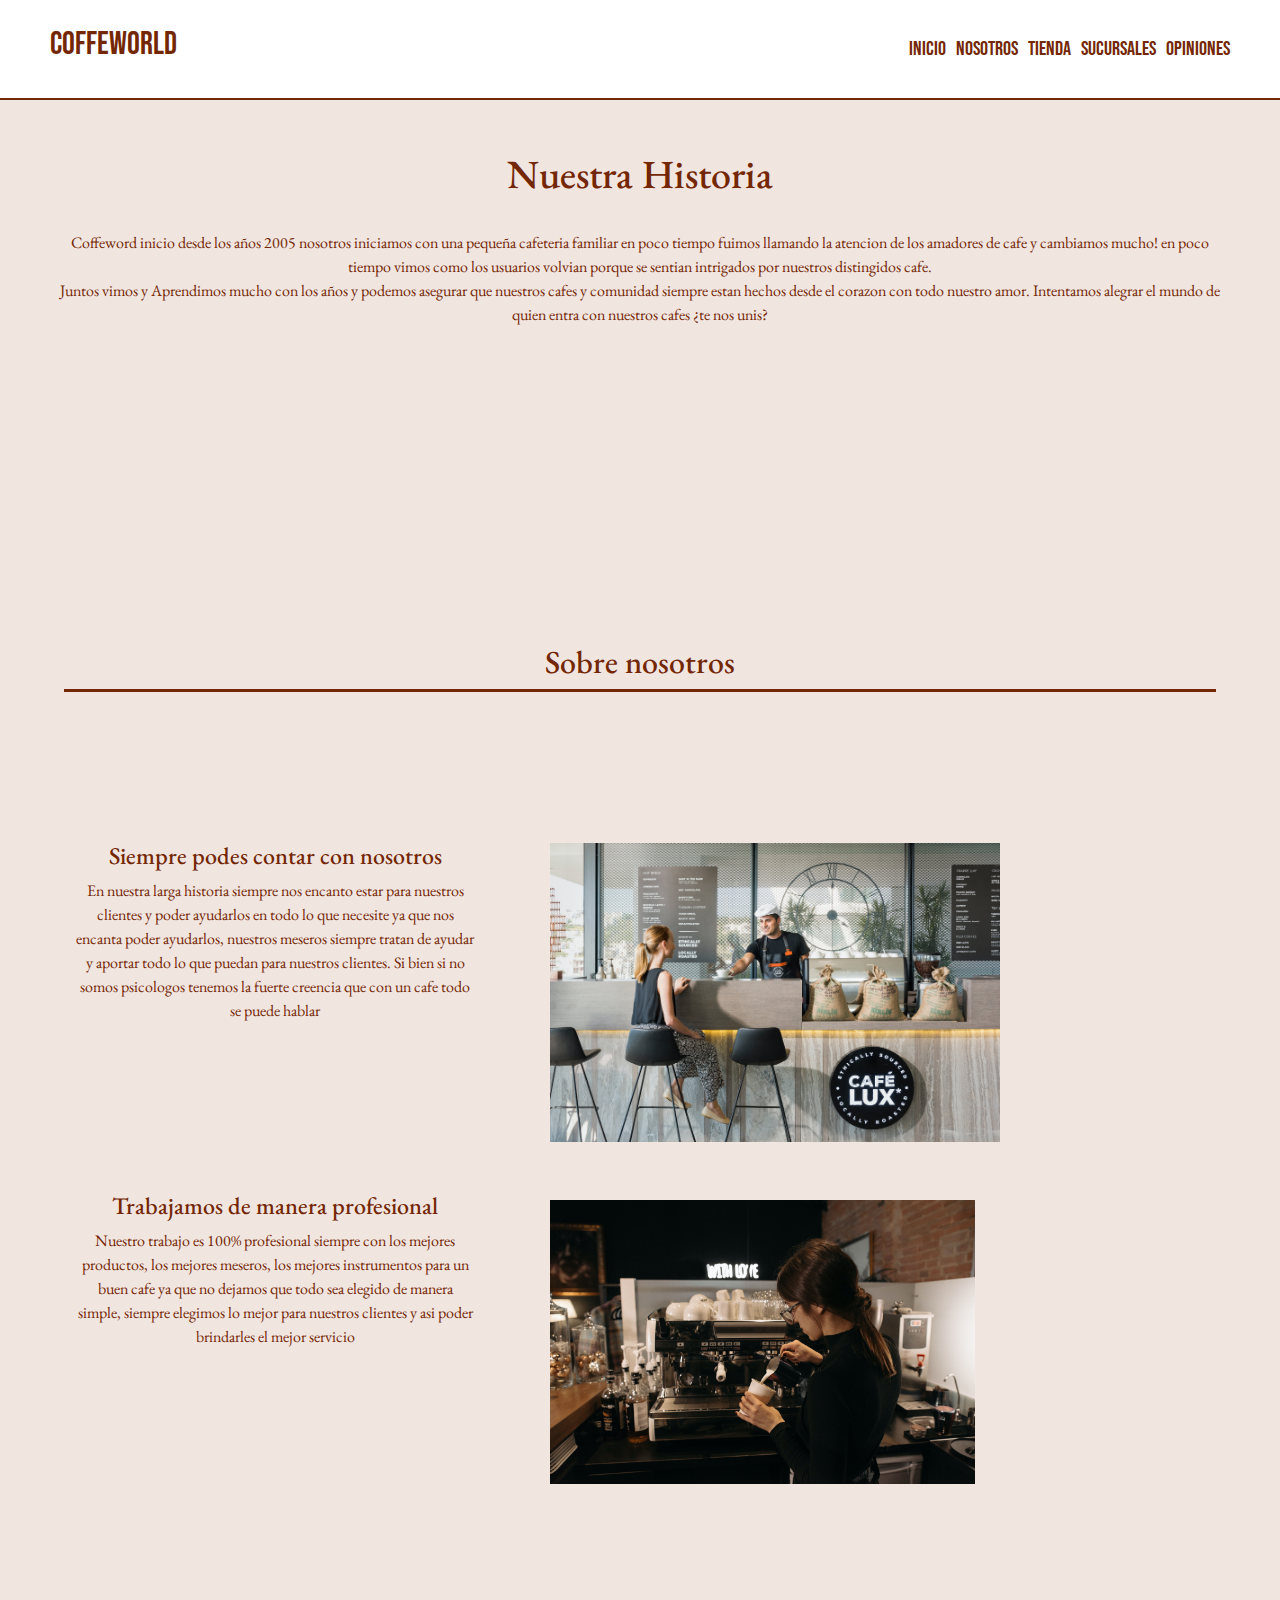
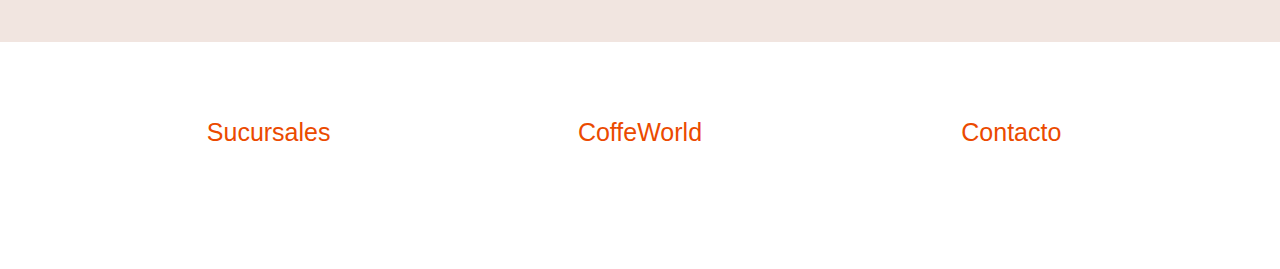
<file: nosotros.html>
<!DOCTYPE html>
<html lang="en">
<head>
    <meta charset="UTF-8">
    <meta http-equiv="X-UA-Compatible" content="IE=edge">
    <meta name="viewport" content="width=device-width, initial-scale=1.0">
          <!--------------CSSTBOOTSTRAP----------------------->
    <link rel="stylesheet" href="https://cdn.jsdelivr.net/npm/bootstrap@4.6.1/dist/css/bootstrap.min.css" integrity="sha384-zCbKRCUGaJDkqS1kPbPd7TveP5iyJE0EjAuZQTgFLD2ylzuqKfdKlfG/eSrtxUkn" crossorigin="anonymous">
    <script src="https://cdn.jsdelivr.net/npm/bootstrap@4.6.1/dist/js/bootstrap.bundle.min.js" integrity="sha384-fQybjgWLrvvRgtW6bFlB7jaZrFsaBXjsOMm/tB9LTS58ONXgqbR9W8oWht/amnpF" crossorigin="anonymous"></script>
    <link rel="stylesheet" href="bootstrap/bootstrap-4.6.1-dist/css/bootstrap.css">
          <!--------------CSS----------------------->
          <link rel="stylesheet" href="estilos/main.css">
          <!--------------TIPOGRAFIAS----------------------->
    <link rel="preconnect" href="https://fonts.googleapis.com">
    <link rel="preconnect" href="https://fonts.gstatic.com" crossorigin>
    <link href="https://fonts.googleapis.com/css2?family=Bebas+Neue&display=swap" rel="stylesheet">
    <link rel="preconnect" href="https://fonts.googleapis.com">
    <link rel="preconnect" href="https://fonts.gstatic.com" crossorigin>
    <link href="https://fonts.googleapis.com/css2?family=Lato&display=swap" rel="stylesheet">
    <link rel="preconnect" href="https://fonts.googleapis.com">
    <link rel="preconnect" href="https://fonts.gstatic.com" crossorigin>
    <link href="https://fonts.googleapis.com/css2?family=EB+Garamond:wght@500&display=swap" rel="stylesheet">
    <title>CoffeWorld</title>
</head>
<body>
        <!----CABECERA-------->
        <header class="header__all">
            <div class="header__logo">
                <h2>CoffeWorld</h2>
            </div>
            <nav class="header__nav">
                <ul class="header__ul">
                    <li><a href="index.html">Inicio</a></li>
                    <li><a href="#">Nosotros</a></li>
                    <li><a href="tienda.html">Tienda</a></li>
                    <li><a href="sucursales.html">Sucursales</a></li>
                    <li><a href="opinion.html">Opiniones</a></li>
                </ul>
            </nav>
        </header>
               <!----MAIN-------->
               <main class="main__all">
                     <!-----------SEC1-------------->
                   <section class="secFirst__allNO">
                      <div class="secFirst__HistoriaNO">
                          <h1>Nuestra Historia</h1>
                          <div class="secall__lineaNO"></div>
                          <p>Coffeword inicio desde los años 2005 nosotros iniciamos con una pequeña cafeteria familiar en poco tiempo fuimos llamando la atencion de los amadores de cafe y cambiamos mucho! en poco tiempo vimos como los usuarios volvian porque se sentian intrigados por nuestros distingidos cafe.<br> Juntos vimos y Aprendimos mucho con los años y podemos asegurar que nuestros cafes y comunidad siempre estan hechos desde el corazon con todo nuestro amor.  Intentamos alegrar el mundo de quien entra con nuestros cafes ¿te nos unis?</p>
                          <div class="secFirst__li" ></div>
                      </div>
                      
           
                </section> 
    
                   <!-----------SEC2-------------->
                   <section class="secTwo__allNO">
                    <div class="sectwo__tituloNO">
                        <h2>Sobre nosotros</h2>
                        <div class="secall__linea"></div>
                    </div>

                       <div class="secTwo__galeriaNO">
                            <div class="secTwo__Gitem1NO">
                                <h4>Siempre podes contar con nosotros</h4>
                                <p>En nuestra larga historia siempre nos encanto estar para nuestros clientes y poder ayudarlos en todo lo que necesite ya que nos encanta poder ayudarlos, nuestros meseros siempre tratan de ayudar y aportar todo lo que puedan para nuestros clientes. Si bien si no somos psicologos tenemos la fuerte creencia que con un cafe todo se puede hablar </p>
                            </div>
                             <div class="secTwo__Gitem1IMGNO"></div>
                             <div class="secTwo__Gitem2NO">
                                <h4>Trabajamos de manera profesional</h4>
                                <p>Nuestro trabajo es 100% profesional siempre con los mejores productos, los mejores meseros, los mejores instrumentos para un buen cafe ya que no dejamos que todo sea elegido de manera simple, siempre elegimos lo mejor para nuestros clientes y asi poder brindarles el mejor servicio  </p>
                            </div>
                             <div class="secTwo__Gitem3IMGNO"></div>
                           
                             
                        </div>
                   </section>


                      <!-----------SEC3-------------->
                </main>

                 <!----------FOOTER-------------> 
             <footer class="footer__all">
                <div class="footer__centro  footer__ubicacion">
                    <h4>Sucursales</h4>
                    <p>calle falsa 123</p>
                    <p>worldcoffe@mail.cam</p>
                </div>
                 <div class="footer__centro  footer__titulo">
                     <h4>CoffeWorld</h4>
                     <div class=" footer__redes">
                         <img src="estilos/imagenes/redes/facebook.png" alt="">
                         <img src="estilos/imagenes/redes/instagram.png" alt="">
                         <img src="estilos/imagenes/redes/twitter.png" alt="" >
                         <img src="estilos/imagenes/redes/youtube.png" alt="">
                     </div>
                 </div>
                <div class="footer__centro  footer__contacto">
                    <h4>Contacto</h4>
                    <p>+999999913</p>
                    <p>worldcoffe@mail.cam</p>
                </div>
            </footer>

            <!--------------SCRIPTBOOTSTRAP----------------------->

            <script src="https://cdn.jsdelivr.net/npm/jquery@3.5.1/dist/jquery.slim.min.js" integrity="sha384-DfXdz2htPH0lsSSs5nCTpuj/zy4C+OGpamoFVy38MVBnE+IbbVYUew+OrCXaRkfj" crossorigin="anonymous"></script>
            <script src="https://cdn.jsdelivr.net/npm/popper.js@1.16.1/dist/umd/popper.min.js" integrity="sha384-9/reFTGAW83EW2RDu2S0VKaIzap3H66lZH81PoYlFhbGU+6BZp6G7niu735Sk7lN" crossorigin="anonymous"></script>
            <script src="https://cdn.jsdelivr.net/npm/bootstrap@4.6.1/dist/js/bootstrap.min.js" integrity="sha384-VHvPCCyXqtD5DqJeNxl2dtTyhF78xXNXdkwX1CZeRusQfRKp+tA7hAShOK/B/fQ2" crossorigin="anonymous"></script>
</body>

</html>
</file>
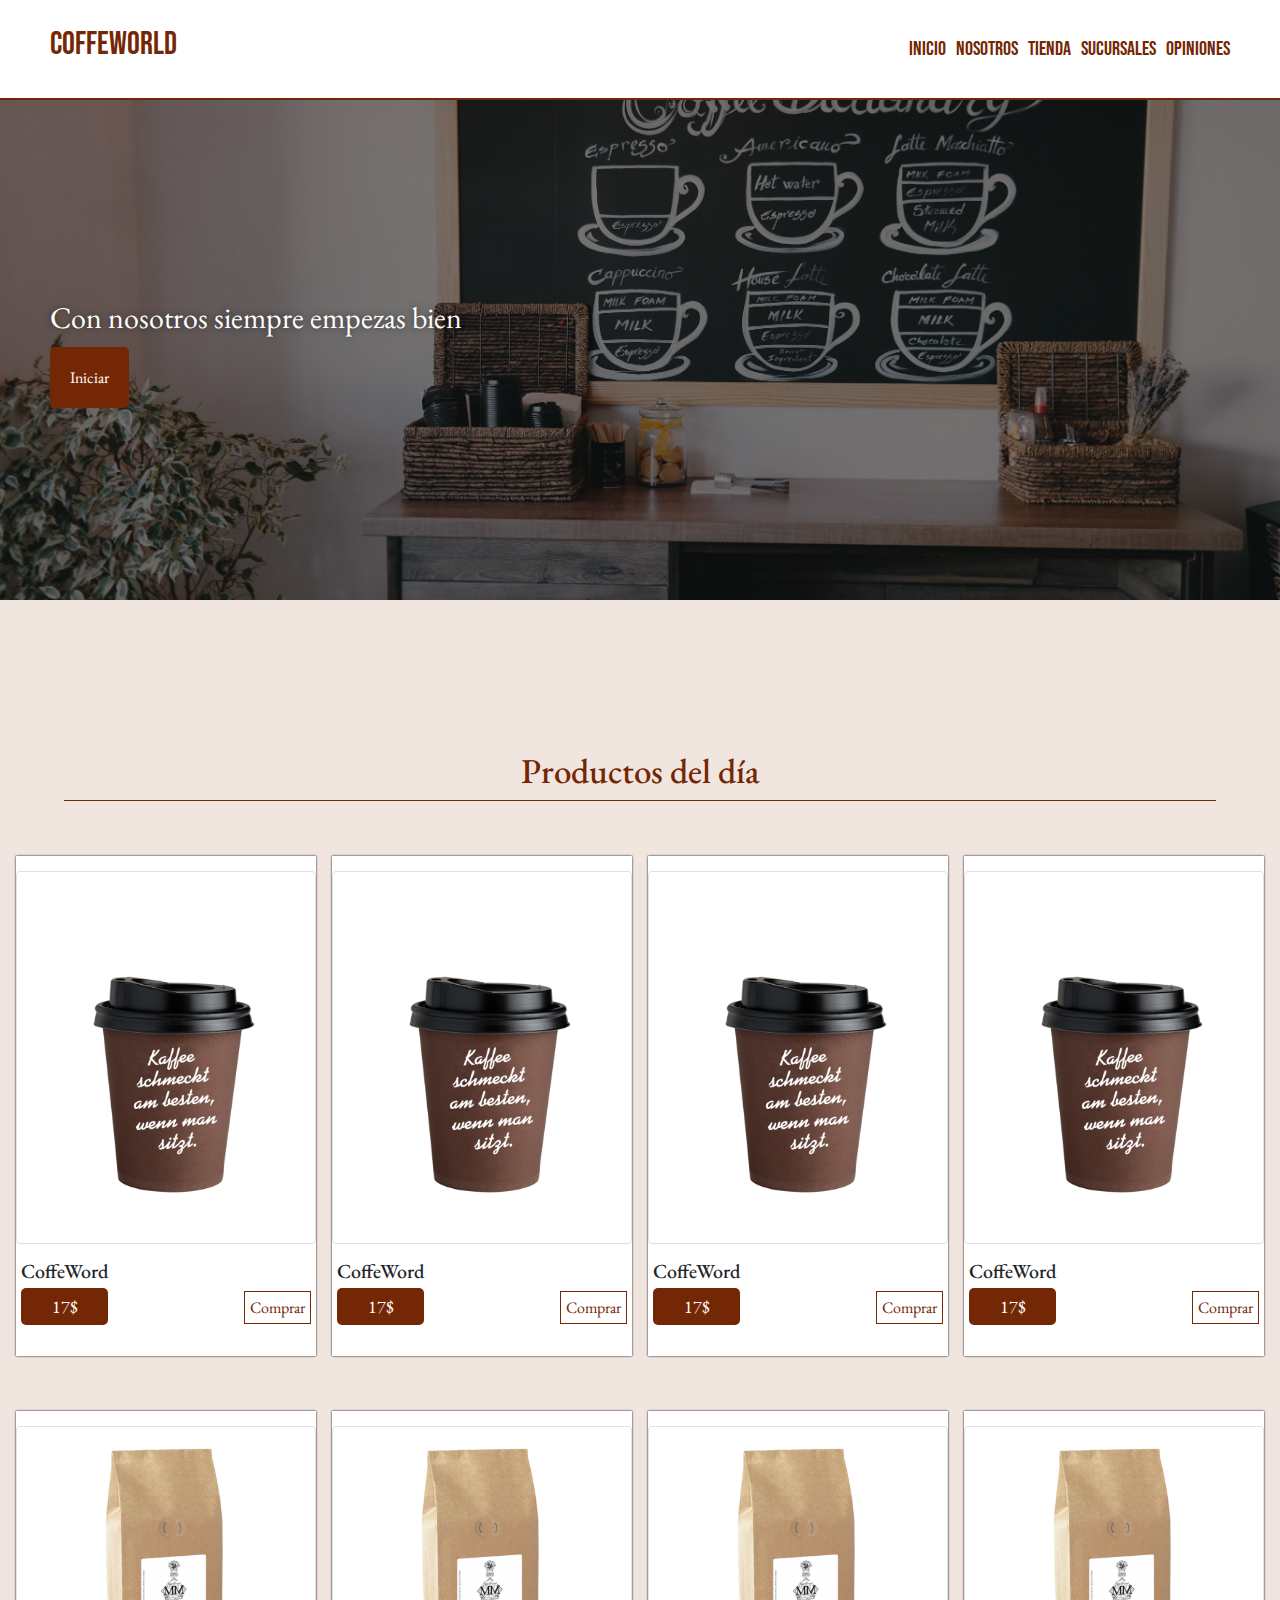
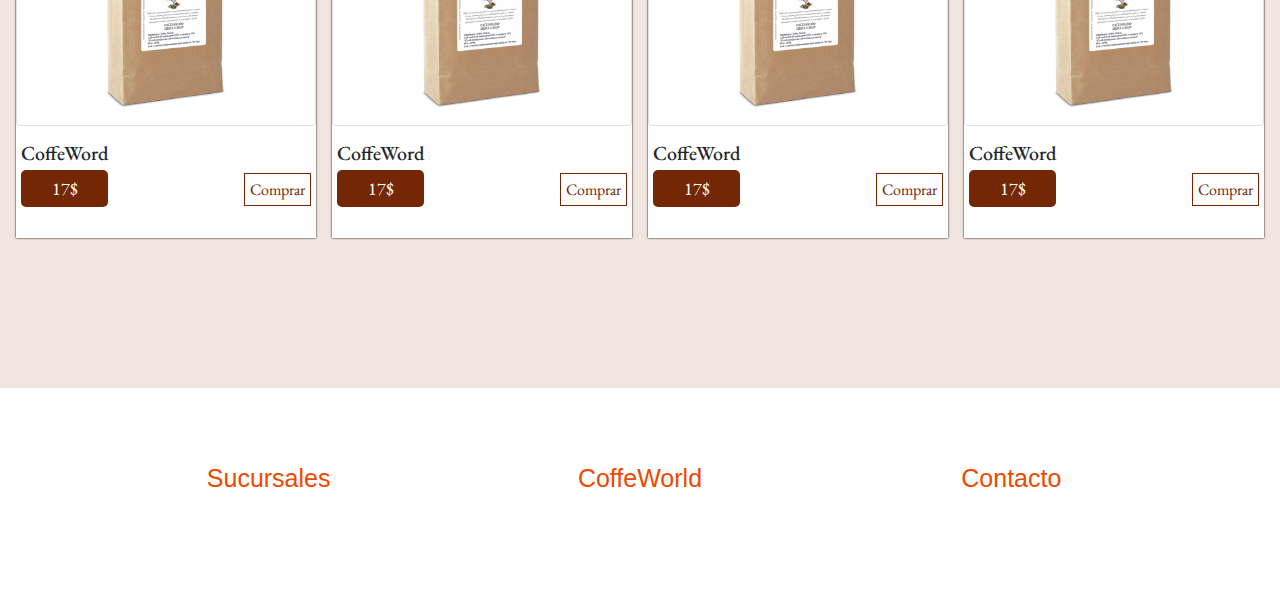
<file: tienda.html>
<!DOCTYPE html>
<html lang="es">
<head>
    <meta charset="UTF-8">
    <meta http-equiv="X-UA-Compatible" content="IE=edge">
    <meta name="viewport" content="width=device-width, initial-scale=1.0">
        <!----------------BOOTSTRAP-------------------->
        <link rel="stylesheet" href="https://cdn.jsdelivr.net/npm/bootstrap@4.6.1/dist/css/bootstrap.min.css" integrity="sha384-zCbKRCUGaJDkqS1kPbPd7TveP5iyJE0EjAuZQTgFLD2ylzuqKfdKlfG/eSrtxUkn" crossorigin="anonymous">
        <script src="https://cdn.jsdelivr.net/npm/bootstrap@4.6.1/dist/js/bootstrap.bundle.min.js" integrity="sha384-fQybjgWLrvvRgtW6bFlB7jaZrFsaBXjsOMm/tB9LTS58ONXgqbR9W8oWht/amnpF" crossorigin="anonymous"></script>
        <link rel="stylesheet" href="bootstrap/bootstrap-4.6.1-dist/css/bootstrap.css">
       <!-----------ESTILOS------------------------>   
       <link rel="stylesheet" href="estilos/main.css">
       <!-----------TIPOGRAFIAS------------------------>   
    <link rel="preconnect" href="https://fonts.googleapis.com">
    <link rel="preconnect" href="https://fonts.gstatic.com" crossorigin>
    <link href="https://fonts.googleapis.com/css2?family=Bebas+Neue&display=swap" rel="stylesheet">
    <link rel="preconnect" href="https://fonts.googleapis.com">
    <link rel="preconnect" href="https://fonts.gstatic.com" crossorigin>
    <link href="https://fonts.googleapis.com/css2?family=Lato&display=swap" rel="stylesheet">
    <link rel="preconnect" href="https://fonts.googleapis.com">
    <link rel="preconnect" href="https://fonts.gstatic.com" crossorigin>
    <link href="https://fonts.googleapis.com/css2?family=EB+Garamond:wght@500&display=swap" rel="stylesheet">
    <title>CoffeWorld</title>
</head>
<body>
    <!-------HEADER----------->
    <header class="header__all">
        <div class="header__logo">
            <h2>CoffeWorld</h2>
        </div>
        <nav class="header__nav">
            <ul class="header__ul">
                <li><a href="index.html">Inicio</a></li>
                <li><a href="nosotros.html">Nosotros</a></li>
                <li><a href="#">Tienda</a></li>
                <li><a href="sucursales.html">Sucursales</a></li>
                <li><a href="opinion.html">Opiniones</a></li>
            </ul>
        </nav>
    </header>

        <!-------MAIN----------->
    <main class="main__all">
              <!-------SECONE-----------> 
        <section class="secFirst__allTI">
            <div class="secFirst__heroTI">
                <h1>Con nosotros siempre empezas bien</h1>
                <a href="#">Iniciar</a>
            </div>
        </section>
         <!----------SECTWO------------->
        <section class="sectwo__allTI">
            <div class="sectwo__subtituloTI">
                <h4>Productos del día</h4>
                <div class="secFirst__line"></div>
            </div>
            <div class="secTwo__tiendaTI">
                
                <article class="sectwo__articleTI">
                    <img src="estilos/imagenes/coffe/coffe.png" class="img-thumbnail">

                  <div class="sectwo__contenedorTextosTI">
                      <div class="sectwoarticle__textoTI">
                          <h5>CoffeWord</h5>
                          <p>17$</p>
                      </div>
                      <div class="sectwoarticle__compraTI">
                          <a href="#">Comprar</a>
                      </div>
                  </div>  



                </article>  
               
                <article class="sectwo__articleTI">
                    <img src="estilos/imagenes/coffe/coffe.png" class="img-thumbnail">
                    <div class="sectwo__contenedorTextosTI">
                        <div class="sectwoarticle__textoTI">
                            <h5>CoffeWord</h5>
                            <p>17$</p>
                        </div>
                        <div class="sectwoarticle__compraTI">
                            <a href="#">Comprar</a>
                        </div>
                    </div>  
                </article>  
            
                <article class="sectwo__articleTI">
                    <img src="estilos/imagenes/coffe/coffe.png" class="img-thumbnail">
                    <div class="sectwo__contenedorTextosTI">
                        <div class="sectwoarticle__textoTI">
                            <h5>CoffeWord</h5>
                            <p>17$</p>
                        </div>
                        <div class="sectwoarticle__compraTI">
                            <a href="#">Comprar</a>
                        </div>
                    </div>  
                </article>  

                <article class="sectwo__articleTI">
                    <img src="estilos/imagenes/coffe/coffe.png" class="img-thumbnail">
                    <div class="sectwo__contenedorTextosTI">
                        <div class="sectwoarticle__textoTI">
                            <h5>CoffeWord</h5>
                            <p>17$</p>
                        </div>
                        <div class="sectwoarticle__compraTI">
                            <a href="#">Comprar</a>
                        </div>
                    </div>  
                </article>  

                <article class="sectwo__articleTI">
                    <img src="estilos/imagenes/coffe/coffe-paquete.jpg" class="img-thumbnail">
                    <div class="sectwo__contenedorTextosTI">
                        <div class="sectwoarticle__textoTI">
                            <h5>CoffeWord</h5>
                            <p>17$</p>
                        </div>
                        <div class="sectwoarticle__compraTI">
                            <a href="#">Comprar</a>
                        </div>
                    </div>  
                </article>  

                <article class="sectwo__articleTI">
                    <img src="estilos/imagenes/coffe/coffe-paquete.jpg" class="img-thumbnail">
                    <div class="sectwo__contenedorTextosTI">
                        <div class="sectwoarticle__textoTI">
                            <h5>CoffeWord</h5>
                            <p>17$</p>
                        </div>
                        <div class="sectwoarticle__compraTI">
                            <a href="#">Comprar</a>
                        </div>
                    </div>  
                </article> 

                <article class="sectwo__articleTI">
                    <img src="estilos/imagenes/coffe/coffe-paquete.jpg" class="img-thumbnail">
                    <div class="sectwo__contenedorTextosTI">
                        <div class="sectwoarticle__textoTI">
                            <h5>CoffeWord</h5>
                            <p>17$</p>
                        </div>
                        <div class="sectwoarticle__compraTI">
                            <a href="#">Comprar</a>
                        </div>
                    </div>  
                </article> 

                <article class="sectwo__articleTI">
                    <img src="estilos/imagenes/coffe/coffe-paquete.jpg" class="img-thumbnail">
                    <div class="sectwo__contenedorTextosTI">
                        <div class="sectwoarticle__textoTI">
                            <h5>CoffeWord</h5>
                            <p>17$</p>
                        </div>
                        <div class="sectwoarticle__compraTI">
                            <a href="#">Comprar</a>
                        </div>
                    </div>  
                </article> 

        </div>
    </main>


      <!----------FOOTER-------------> 
      <footer class="footer__all">
        <div class="footer__centro  footer__ubicacion">
            <h4>Sucursales</h4>
            <p>calle falsa 123</p>
            <p>worldcoffe@mail.cam</p>
        </div>
         <div class="footer__centro  footer__titulo">
             <h4>CoffeWorld</h4>
             <div class=" footer__redes">
                 <img src="estilos/imagenes/redes/facebook.png" alt="">
                 <img src="estilos/imagenes/redes/instagram.png" alt="">
                 <img src="estilos/imagenes/redes/twitter.png" alt="" >
                 <img src="estilos/imagenes/redes/youtube.png" alt="">
             </div>
         </div>
        <div class="footer__centro  footer__contacto">
            <h4>Contacto</h4>
            <p>+999999913</p>
            <p>worldcoffe@mail.cam</p>
        </div>
    </footer>

    <script src="https://cdn.jsdelivr.net/npm/jquery@3.5.1/dist/jquery.slim.min.js" integrity="sha384-DfXdz2htPH0lsSSs5nCTpuj/zy4C+OGpamoFVy38MVBnE+IbbVYUew+OrCXaRkfj" crossorigin="anonymous"></script>
    <script src="https://cdn.jsdelivr.net/npm/popper.js@1.16.1/dist/umd/popper.min.js" integrity="sha384-9/reFTGAW83EW2RDu2S0VKaIzap3H66lZH81PoYlFhbGU+6BZp6G7niu735Sk7lN" crossorigin="anonymous"></script>
    <script src="https://cdn.jsdelivr.net/npm/bootstrap@4.6.1/dist/js/bootstrap.min.js" integrity="sha384-VHvPCCyXqtD5DqJeNxl2dtTyhF78xXNXdkwX1CZeRusQfRKp+tA7hAShOK/B/fQ2" crossorigin="anonymous"></script>

</body>
</html>
</file>
<file: estilos/main.css>
/*# sourceMappingURL=estilos__index.css.map */
* {
  margin: 0;
  padding: 0;
  box-sizing: border-box;
  scroll-behavior: smooth;
}

.header__all {
  color: #742704;
  width: 100%;
  height: 100px;
  font-family: "Bebas Neue", cursive;
  display: flex;
  padding-left: 50px;
  padding-right: 50px;
  background-color: #fff;
  align-items: center;
  justify-content: space-between;
  border-bottom: 2px solid #742704;
}
.header__all .header__logo {
  font-size: 20px;
}
.header__all .header__ul {
  display: flex;
  justify-content: space-between;
  list-style: none;
  margin-bottom: 15px;
  font-size: 20px;
  margin-top: 15px;
}
.header__all .header__ul a {
  text-decoration: none;
  color: #742704;
  padding-left: 10px;
}
.header__all .header__ul a:hover {
  border-bottom: 2px solid #742704;
}

.secall__linea {
  border: 1px solid #742704;
  width: 90%;
  margin: auto;
}

/*----------INDEX--------------*/
.hero__all {
  min-height: 500px;
  background-image: linear-gradient(rgba(0, 0, 0, 0.5), rgba(0, 0, 0, 0.5)), url(imagenes/portada/portada.jpg);
  background-size: cover;
  background-position: center;
  background-repeat: no-repeat;
  background-attachment: fixed;
  color: #fff;
}
.hero__all .hero__titulo {
  padding-top: 150px;
  padding-left: 25px;
}
.hero__all .hero__titulo h1 {
  font-size: 35px;
  padding-bottom: 15px;
}
.hero__all .hero__titulo p {
  padding-bottom: 35px;
  font-size: 20px;
}
.hero__all .hero__titulo a {
  text-decoration: none;
  color: #fff;
  padding: 20px 20px 20px 20px;
  background-color: #742704;
}
.hero__all .hero__titulo a:hover {
  border: 1px solid #fff;
  background-color: transparent;
  color: #fff;
}

.main__all {
  font-family: "EB Garamond", serif;
  background-color: #f1e5e0;
}

.secFirst__all {
  min-height: 500px;
  color: #742704;
  margin-top: 50px;
  margin-bottom: 25px;
}
.secFirst__all .secFirst__titulo {
  text-align: center;
  font-size: 25px;
}
.secFirst__all .secall__linea {
  border-bottom: 2px solid #742704;
  margin-bottom: 15px;
  margin-top: 15px;
  margin: auto;
  width: 90%;
}
.secFirst__all .secFirst__us {
  display: flex;
  text-align: center;
  align-items: center;
  justify-content: space-evenly;
  flex-wrap: wrap;
  margin-bottom: 50px;
  padding-top: 50px;
}
.secFirst__all .secFirst__galeryone {
  width: 350px;
  height: 400px;
  margin-top: 35px;
  overflow: hidden;
  box-shadow: 0 0 2px rgba(0, 0, 0, 0.5);
}
.secFirst__all .secFirst__galeryone img {
  width: 100%;
  height: 200px;
}

.secTwo__all {
  padding-top: 150px;
}
.secTwo__all .secTwo__titulo {
  text-align: center;
  color: #742704;
  font-size: 25px;
}
.secTwo__all .secTwo__tienda {
  display: flex;
  justify-content: space-evenly;
  flex-wrap: wrap;
}
.secTwo__all .sectwo__article {
  width: 300px;
  background-color: #fff;
  text-align: center;
  box-shadow: 0 0 2px #000;
  padding-top: 5px;
  margin-top: 55px;
  padding-top: 15px;
}
.secTwo__all .sectwo__contenedorTextos {
  background-color: #fff;
  display: flex;
  justify-content: space-between;
  align-items: center;
}
.secTwo__all .sectwoarticle__texto {
  margin-top: 15px;
  margin-left: 5px;
  margin-bottom: 15px;
  font-size: 17px;
}
.secTwo__all .sectwoarticle__texto h5 {
  font-size: 20px;
  margin-bottom: 5px;
}
.secTwo__all .sectwoarticle__texto p {
  font-size: 18px;
  background-color: #742704;
  color: #fff;
  padding: 5px 5px 5px 5px;
  border-radius: 5px;
}
.secTwo__all .sectwoarticle__compra {
  margin-top: 15px;
  margin-right: 5px;
  cursor: pointer;
}
.secTwo__all .sectwoarticle__compra a {
  text-decoration: none;
  padding: 5px 5px 5px 5px;
  border: 1px solid #742704;
  color: #742704;
}
.secTwo__all .sectwoarticle__compra a:hover {
  background-color: #742704;
  color: #fff;
}

.cardus {
  cursor: pointer;
  transition: all 400ms ease;
}

.cardus:hover {
  box-shadow: 0 0 10px rgba(0, 0, 0, 0.9);
  transform: translateY(-10%);
}

.secThree__all {
  padding-top: 150px;
}
.secThree__all .secThree__titulo {
  text-align: center;
  font-size: 25px;
  color: #742704;
  padding-top: 150px;
}

.secThree__galeria {
  display: grid;
  margin-top: 100px;
  grid-template-columns: repeat(4, 1fr);
  grid-template-rows: repeat(2, 200px);
  padding-bottom: 50px;
  grid-gap: 10px;
}

.galeria__img5 {
  grid-column: 2/4;
  grid-row: 1/3;
}

.img-H {
  border-radius: 10%;
}

.img-H:hover {
  background-color: rgba(0, 0, 0, 0.5);
  cursor: pointer;
  transition: 500ms;
}

.imgH p {
  opacity: 0%;
  width: 100%;
  padding-top: 15px;
  height: 100%;
  background-color: rgba(0, 0, 0, 0.5);
  color: #fff;
  font-size: 20px;
  text-align: center;
}

.imgH p:hover {
  opacity: 100%;
  transition: 200ms;
  cursor: pointer;
}

.galeria__img1 {
  background-image: url(imagenes/galeria/galeria-IMG1.jpg);
  background-position: center;
  width: 100%;
  background-size: cover;
}

.galeria__img2 {
  background-image: url(imagenes/galeria/galeria-IMG2.jpg);
  background-position: center;
  background-size: cover;
}

.galeria__img3 {
  background-image: url(imagenes/galeria/galeria-IMG3.jpg);
  background-position: center;
  background-size: cover;
}

.galeria__img4 {
  background-image: url(imagenes/galeria/galeria-IMG4.jpg);
  background-position: center;
  background-size: cover;
}

.galeria__img5 {
  background-image: url(imagenes/galeria/galeria-IMG5.jpg);
  background-position: center;
  background-size: cover;
}

.secFour__all {
  padding-top: 150px;
  padding-bottom: 150px;
}
.secFour__all .secFour__titulo {
  text-align: center;
  color: #742704;
  font-size: 25px;
}
.secFour__all .secfour__op {
  background-color: #fff;
  width: 250px;
  margin-left: 25px;
  height: 350px;
  text-align: center;
  margin-top: 50px;
  overflow: hidden;
  box-shadow: 0 0 6px rgba(0, 0, 0, 0.5);
}
.secFour__all .contenedor__opinion {
  display: flex;
  justify-content: space-evenly;
  align-items: center;
  flex-wrap: wrap;
}
.secFour__all .secfour__op {
  border-radius: 15px;
}
.secFour__all .secfour__op img {
  margin-top: 15px;
  width: 150px;
  height: 150px;
  border-radius: 50%;
}
.secFour__all .secfour__op h5 {
  font-size: 20px;
  margin-bottom: 5px;
}
.secFour__all .sect__fourNUM {
  font-size: 25px;
}

.secFirst__HistoriaNO {
  text-align: center;
  padding-top: 50px;
  padding-left: 50px;
  padding-bottom: 150px;
  padding-right: 50px;
  color: #742704;
}

.secFirst__HistoriaNO p {
  padding-top: 25px;
}

.secall__linea {
  border-bottom: 2px solid #742704;
  margin-bottom: 15px;
  margin-top: 15px;
  margin: auto;
  width: 90%;
}

.carousel-item img {
  height: 300px;
  width: 100%;
}

.secTwo__allNO {
  padding-top: 150px;
  padding-bottom: 150px;
}

.sectwo__tituloNO {
  text-align: center;
  color: #742704 !important;
}

.secTwo__galeriaNO {
  display: grid;
  grid-template-columns: repeat(2, 600px);
  text-align: center;
  grid-template-rows: repeat(2, 300px);
  color: #742704;
  grid-gap: 50px;
  margin-left: 150px;
  margin-top: 150px;
}

.secTwo__Gitem1NO {
  padding-right: 25px;
  padding-left: 25px;
}

.secTwo__Gitem1IMGNO {
  background-repeat: no-repeat;
  background-image: url(imagenes/nosotros/img-nosotros2.jpg);
  background-position: center;
  background-size: contain;
  width: 100%;
  margin-right: 25px;
}

.secTwo__Gitem2NO {
  padding-right: 25px;
  padding-left: 25px;
}

.secTwo__Gitem3IMGNO {
  background-image: url(imagenes/nosotros/img-nosotros.jpg);
  background-position: center;
  background-size: contain;
  background-repeat: no-repeat;
  margin-right: 25px;
}

.fecha--fecha1 {
  color: green;
  font-size: 20px;
  text-shadow: 0 0 6px rgba(0, 0, 0, 0.5);
}

.fecha--fecha2 {
  color: yellow;
  font-size: 20px;
  text-shadow: 0 0 6px rgba(0, 0, 0, 0.5);
}

.fecha--fecha3 {
  color: red;
  font-size: 20px;
  text-shadow: 0 0 6px rgba(0, 0, 0, 0.5);
}

.secFirst__tituloOP {
  text-align: center;
  font-size: 20px;
  padding-top: 50px;
  color: #742704;
}

.secFirst__tituloOP p {
  height: 400px;
  padding-top: 50px;
  padding-left: 50px;
  padding-right: 50px;
}

.secFirst__lineOP {
  border-bottom: 1px solid #742704;
  width: 90%;
  margin-top: 5px;
  margin: auto;
}

.sectwo__allOP {
  padding-bottom: 200px;
}

.sectwo__usuarioAllOP {
  padding-top: 150px;
  padding-left: 35px;
}

.sectwo__usuarioOP {
  margin-top: 50px;
  display: flex;
  justify-content: space-evenly;
  color: #742704;
}

.sectwo__usuariotextOP {
  margin-left: 15px;
  margin-right: 15px;
}

.sectwo__usuariotextOP h3 {
  font-size: 25px;
  margin-bottom: 15px;
}

.sectwo__usuariotextOP p {
  padding-right: 5px;
}

.sectwo__usuarioOP img {
  width: 200px;
  height: 200px;
  border-radius: 50%;
}

.secthree__allOP {
  padding-bottom: 50px;
}

.secthree__inputsOP {
  display: flex;
  justify-content: space-evenly;
  align-items: center;
}

.secthree__allOP1 {
  display: flex;
  align-items: center;
  flex-direction: column;
}

.secthree__allOP {
  min-height: 500px;
  width: 700px;
  margin-bottom: 50px;
  height: 500px;
  border: 2px solid #742704;
  border-radius: 20px;
  display: flex;
}

.secthree__inputsOP {
  display: flex;
  flex-direction: column;
  margin-left: 15px;
}

.secthree__inputsOP input {
  border: none;
  background-color: #f1e5e0;
  border-bottom: 1px solid black;
}

.secthree__IMGOP {
  background-image: linear-gradient(rgba(0, 0, 0, 0.5), rgba(0, 0, 0, 0.5)), url(imagenes/nosotros/img-nosotros3.jpg);
  background-position: center;
  background-size: cover;
  color: #fff;
  text-align: center;
  font-size: 25px;
  padding-top: 100px;
  padding-left: 25px;
  padding-right: 25px;
  background-repeat: no-repeat;
  width: 400px;
  height: 500px;
  border-radius: 20px;
}

#buttonOP {
  padding: 20px 20px 20px 20px;
  border: 2px solid black;
}

#buttonOP:hover {
  background-color: #000;
  color: #f1e5e0;
}

.secFirst__allSU {
  color: #742704;
  min-height: 500px;
}

.secFirst__tituloSU {
  text-align: center;
  font-size: 30px;
  color: #742704;
  padding-top: 25px;
}

.secFirst__allSU p {
  font-size: 20px;
  padding-left: 15px;
  padding-top: 50px;
  padding-right: 15px;
}

.secFirst__line {
  border-bottom: 1px solid #742704;
  width: 90%;
  margin: auto;
  margin-top: 5px;
}

.secTwo__allSU {
  padding-top: 150px;
  padding-bottom: 200px;
}

.sectwo__sucursalesAllSU {
  display: flex;
  justify-content: space-between;
  align-items: center;
  flex-wrap: wrap;
}

.sectwo__sucursalSU, .sectwo__sucursal-3SU, .sectwo__sucursal-2SU {
  display: flex;
  flex-direction: column;
  height: auto;
  align-items: center;
  max-width: 300px;
  text-align: center;
  border: 2px solid black;
  margin-left: 15px;
  margin-right: 15px;
  border-radius: 20px;
}

.sectwo__sucursal-2SU {
  margin-top: 15px;
  margin-bottom: 15px;
}

.sectwo__sucursal-3SU {
  margin-top: 15px;
  margin-bottom: 15px;
}

.sectwo__sucursaltextSU {
  color: #742704;
}

.sectwo__sucursaltextSU h4 {
  font-size: 20px;
}

.sectwo__sucursaltextSU p {
  margin-top: 12px;
  font-size: 15px;
}

.sectwo__sucursalSU img, .sectwo__sucursal-2SU img, .sectwo__sucursal-3SU img {
  width: 100%;
  border-radius: 20px;
  height: 300px;
}

.secFirst__allTI {
  background-color: #fff;
  background-image: url(imagenes/wave/wave.svg);
  background-position: center;
  background-size: cover;
  background-repeat: no-repeat;
}

.secFirst__heroTI {
  padding-top: 200px;
  padding-left: 50px;
  padding-right: 50px;
  height: 500px;
  background-image: linear-gradient(rgba(0, 0, 0, 0.5), rgba(0, 0, 0, 0.5)), url(imagenes/galeria-tienda/tiendaIMG6.jpg);
  background-repeat: no-repeat;
  background-size: cover;
  background-position: center;
}

.secFirst__heroTI h1 {
  color: #fff;
  font-size: 40px;
  text-shadow: 0 0 6px rgba(0, 0, 0, 0.5);
  margin-bottom: 30px;
  font-weight: bold;
}

.secFirst__heroTI a {
  text-decoration: none;
  color: #fff;
  width: 100px;
  border-radius: 5px;
  padding: 20px 20px 20px 20px;
  background-color: #742704;
}

.secFirst__heroTI a:hover {
  background-color: #642102;
  cursor: pointer;
}

.secFirst__heroTI h1 {
  font-size: 30px;
  font-weight: 300;
}

.secFirst__line {
  border-bottom: 1px solid #742704;
  width: 90%;
  margin-top: 5px;
  margin: auto;
}

.sectwo__allTI {
  padding-top: 150px;
  padding-bottom: 150px;
}
.sectwo__allTI .sectwo__subtituloTI h4 {
  text-align: center;
  color: #742704;
  font-size: 35px;
}
.sectwo__allTI .secTwo__tiendaTI {
  display: flex;
  justify-content: space-evenly;
  flex-wrap: wrap;
}
.sectwo__allTI .sectwo__articleTI {
  width: 300px;
  background-color: #fff;
  text-align: center;
  box-shadow: 0 0 2px #000;
  padding-top: 5px;
  margin-top: 55px;
  padding-top: 15px;
}
.sectwo__allTI .sectwo__contenedorTextosTI {
  background-color: #fff;
  display: flex;
  justify-content: space-between;
  align-items: center;
}
.sectwo__allTI .sectwoarticle__textoTI {
  margin-top: 15px;
  margin-left: 5px;
  margin-bottom: 15px;
  font-size: 17px;
}
.sectwo__allTI .sectwoarticle__textoTI h5 {
  font-size: 20px;
  margin-bottom: 5px;
}
.sectwo__allTI .sectwoarticle__textoTI p {
  font-size: 18px;
  background-color: #742704;
  color: #fff;
  padding: 5px 5px 5px 5px;
  border-radius: 5px;
}
.sectwo__allTI .sectwoarticle__compraTI {
  margin-top: 15px;
  margin-right: 5px;
  cursor: pointer;
}
.sectwo__allTI .sectwoarticle__compraTI a {
  text-decoration: none;
  padding: 5px 5px 5px 5px;
  border: 1px solid #742704;
  color: #742704;
}
.sectwo__allTI .sectwoarticle__compraTI a:hover {
  background-color: #742704;
  color: #fff;
}

.footer__all {
  background-image: linear-gradient(rgba(0, 0, 0, 0.514), rgba(0, 0, 0, 0.514)), url(imagenes/portada/portada2.jpg);
  background-position: center;
  background-size: cover;
  background-repeat: no-repeat;
  background-attachment: fixed;
  display: flex;
  padding-top: 50px;
  color: #fff;
  flex-wrap: wrap;
  justify-content: space-evenly;
}
.footer__all .footer__centro {
  margin-top: 25px;
  text-align: center;
}
.footer__all .footer__centro h4 {
  color: #eb4a00;
  font-size: 25px;
}
.footer__all .footer__centro p {
  margin-top: 15px;
  font-size: 25px;
}

@media only screen and (max-width: 1200px) {
  .secTwo__galeriaNO {
    grid-template-columns: repeat(2, 500px);
    grid-template-rows: repeat(2, 300px);
  }
}
@media only screen and (min-width: 1000px) and (max-width: 1999px) {
  .secTwo__galeriaNO {
    grid-template-columns: repeat(2, 450px);
    margin-left: 50px;
    grid-template-rows: repeat(2, 300px);
  }
}
@media only screen and (max-width: 999px) {
  .secTwo__galeriaNO {
    grid-template-columns: repeat(2, 400px);
    margin-left: 25px;
    grid-template-rows: repeat(2, 300px);
  }
}
@media only screen and (max-width: 868px) {
  .secthree__allOP {
    width: 600px;
  }

  .secthree__IMGOP {
    height: 500px;
    width: 300px;
  }

  .hero__all {
    height: 500px;
  }

  .secTwo__galeriaNO {
    grid-template-columns: 100%;
    margin-left: none;
    grid-template-rows: repeat(4, 200px);
  }

  .secThree__galeria {
    grid-template-columns: repeat(3, 1fr);
    grid-template-rows: repeat(3, 200px);
  }

  .galeria__img1 {
    grid-column: 1/2;
    grid-row: 1/3;
  }
}
@media only screen and (max-width: 670px) {
  .secthree__allOP {
    width: 400px;
  }

  .secthree__IMGOP {
    height: 500px;
    padding-top: 20px;
    width: 350px;
  }

  .secthree__IMGOP p {
    font-size: 20px;
  }

  .sectwo__sucursalesAllSU {
    align-items: center;
    flex-direction: column;
  }

  .sectwo__usuarioOP {
    flex-direction: column;
    align-items: center;
  }

  .secThree__galeria {
    grid-template-columns: repeat(2, 1fr);
    grid-template-rows: repeat(3, 200px);
  }

  .galeria__img1 {
    grid-column: 1/2;
    grid-row: 1/2;
  }

  .galeria__img5 {
    grid-column: 2/3;
    grid-row: 1/2;
  }

  .galeria__img4 {
    grid-column: 1/3;
  }

  .header__all {
    flex-direction: column;
  }
}
@media only screen and (max-width: 480px) {
  .secthree__allOP {
    width: 300px;
  }

  .secthree__IMGOP {
    height: 499px;
    padding-top: 20px;
    width: 400px;
  }

  .secthree__inputsOP input {
    width: 150px;
  }

  .secthree__IMGOP p {
    font-size: 15px;
  }
}
@media only screen and (max-width: 390px) {
  .secTwo__galeriaNO {
    grid-template-columns: 100%;
    grid-template-rows: repeat(4, 400px);
  }

  .header__ul a {
    font-size: 18px;
  }

  .secThree__galeria {
    grid-template-rows: repeat(5, 100px);
  }

  .galeria__img1 {
    grid-column: 1/3;
    grid-row: 2;
  }

  .galeria__img2 {
    grid-column: 1/3;
    grid-row: 3;
  }

  .galeria__img3 {
    grid-column: 1/3;
    grid-row: 4;
  }

  .galeria__img5 {
    grid-column: 1/3;
  }
}

/*# sourceMappingURL=main.css.map */
</file>
